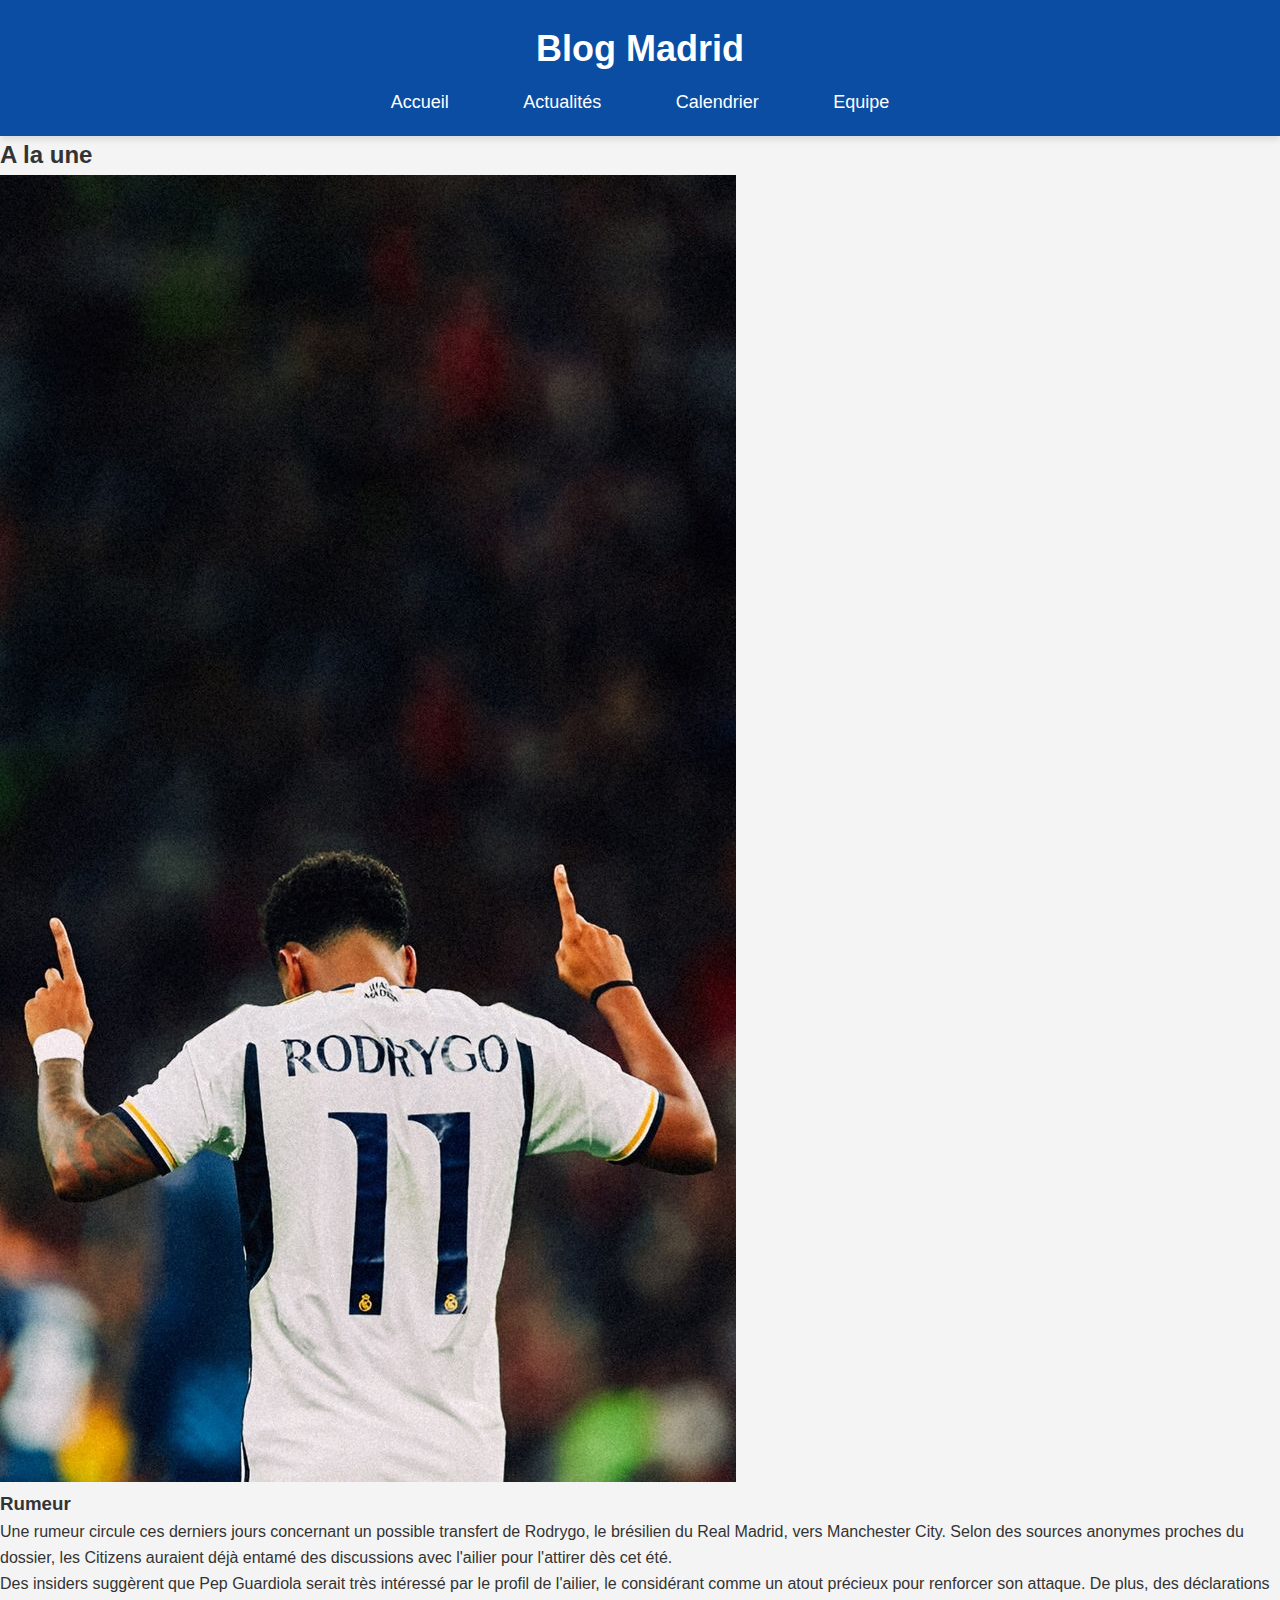
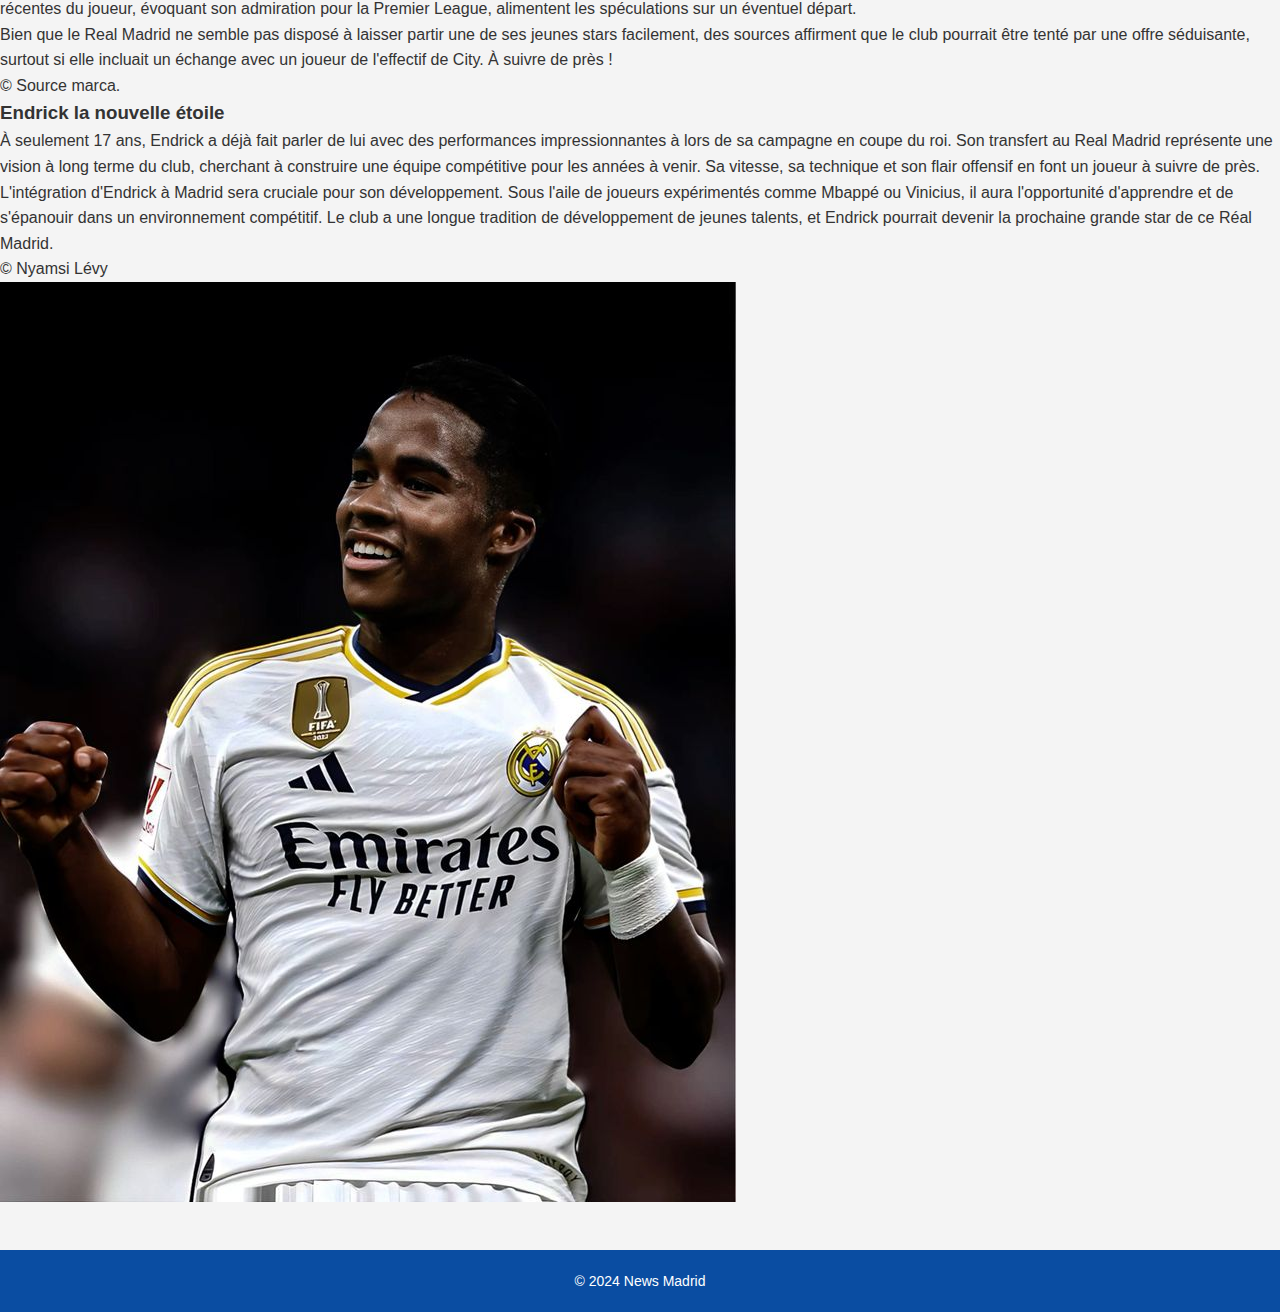
<file: html/Accueil.html>
<!DOCTYPE html>
<html lang="fr">
<head>
    <meta charset="UTF-8">
    <meta name="viewport" content="width=device-width, initial-scale=1.0">
    <title>Blog Madrid</title>
    <link rel="stylesheet" href="../css/css_accueil.css">
</head>
<body>
    <header>
        <h1>Blog Madrid</h1>
        <nav>
            <ul>
                <li><a href="Accueil.html">Accueil</a></li>
                <li><a href="Actualités.html">Actualités</a></li>
                <li><a href="Calendrier.html">Calendrier</a></li>
                <li><a href="Equipe.html">Equipe</a></li>
            </ul>
        </nav>
    </header>
    <div id="la_une">
        <h2>A la une</h2>
        <div id="art1">
            <div id="Rodrygo">
                <img src="../img/Rodrygo.jpeg" alt="Rodrygo" class="bas">
            </div>
            <article class="rumeur">
                <h3>Rumeur</h3>
                <p>Une rumeur circule ces derniers jours concernant un possible transfert de Rodrygo, le
                brésilien du Real Madrid, vers Manchester City. Selon des sources anonymes proches du dossier, les Citizens auraient déjà entamé des discussions avec l'ailier pour l'attirer dès cet été.<br>Des insiders suggèrent que Pep Guardiola serait très intéressé par le profil de l'ailier, le considérant comme un atout précieux pour renforcer son attaque. De plus, des déclarations récentes du joueur, évoquant son admiration pour la Premier League, alimentent les spéculations sur un éventuel départ.<br>Bien que le Real Madrid ne semble pas disposé à laisser partir une de ses jeunes stars facilement, des sources affirment que le club pourrait être tenté par une offre séduisante, surtout si elle incluait un échange avec un joueur de l'effectif de City. À suivre de près ! <br>© Source marca.</p>
            </article>
        </div>
        <div id="art2">
            <div id="Endrick-content">
                <article class="Endrick">
                    <h3>Endrick la nouvelle étoile</h3>
                    <p>À seulement 17 ans, Endrick a déjà fait parler de lui avec des performances impressionnantes à lors de sa campagne en coupe du roi. Son transfert au Real Madrid représente une vision à long terme du club, cherchant à construire une équipe compétitive pour les années à venir. Sa vitesse, sa technique et son flair offensif en font un joueur à suivre de près.<br>L'intégration d'Endrick à Madrid sera cruciale pour son développement. Sous l'aile de joueurs expérimentés comme Mbappé ou Vinicius, il aura l'opportunité d'apprendre et de s'épanouir dans un environnement compétitif. Le club a une longue tradition de développement de jeunes talents, et Endrick pourrait devenir la prochaine grande star de ce Réal Madrid. <br>© Nyamsi Lévy</p>
                </article>
                <div id="Endrick">
                    <img src="../img/Endrick.jpeg" alt="Endrick">
                </div>    
            </div>
        </div>    
    </div>
    <footer>
        <p>© 2024 News Madrid</p>
    </footer>
</body>
</html>
</file>
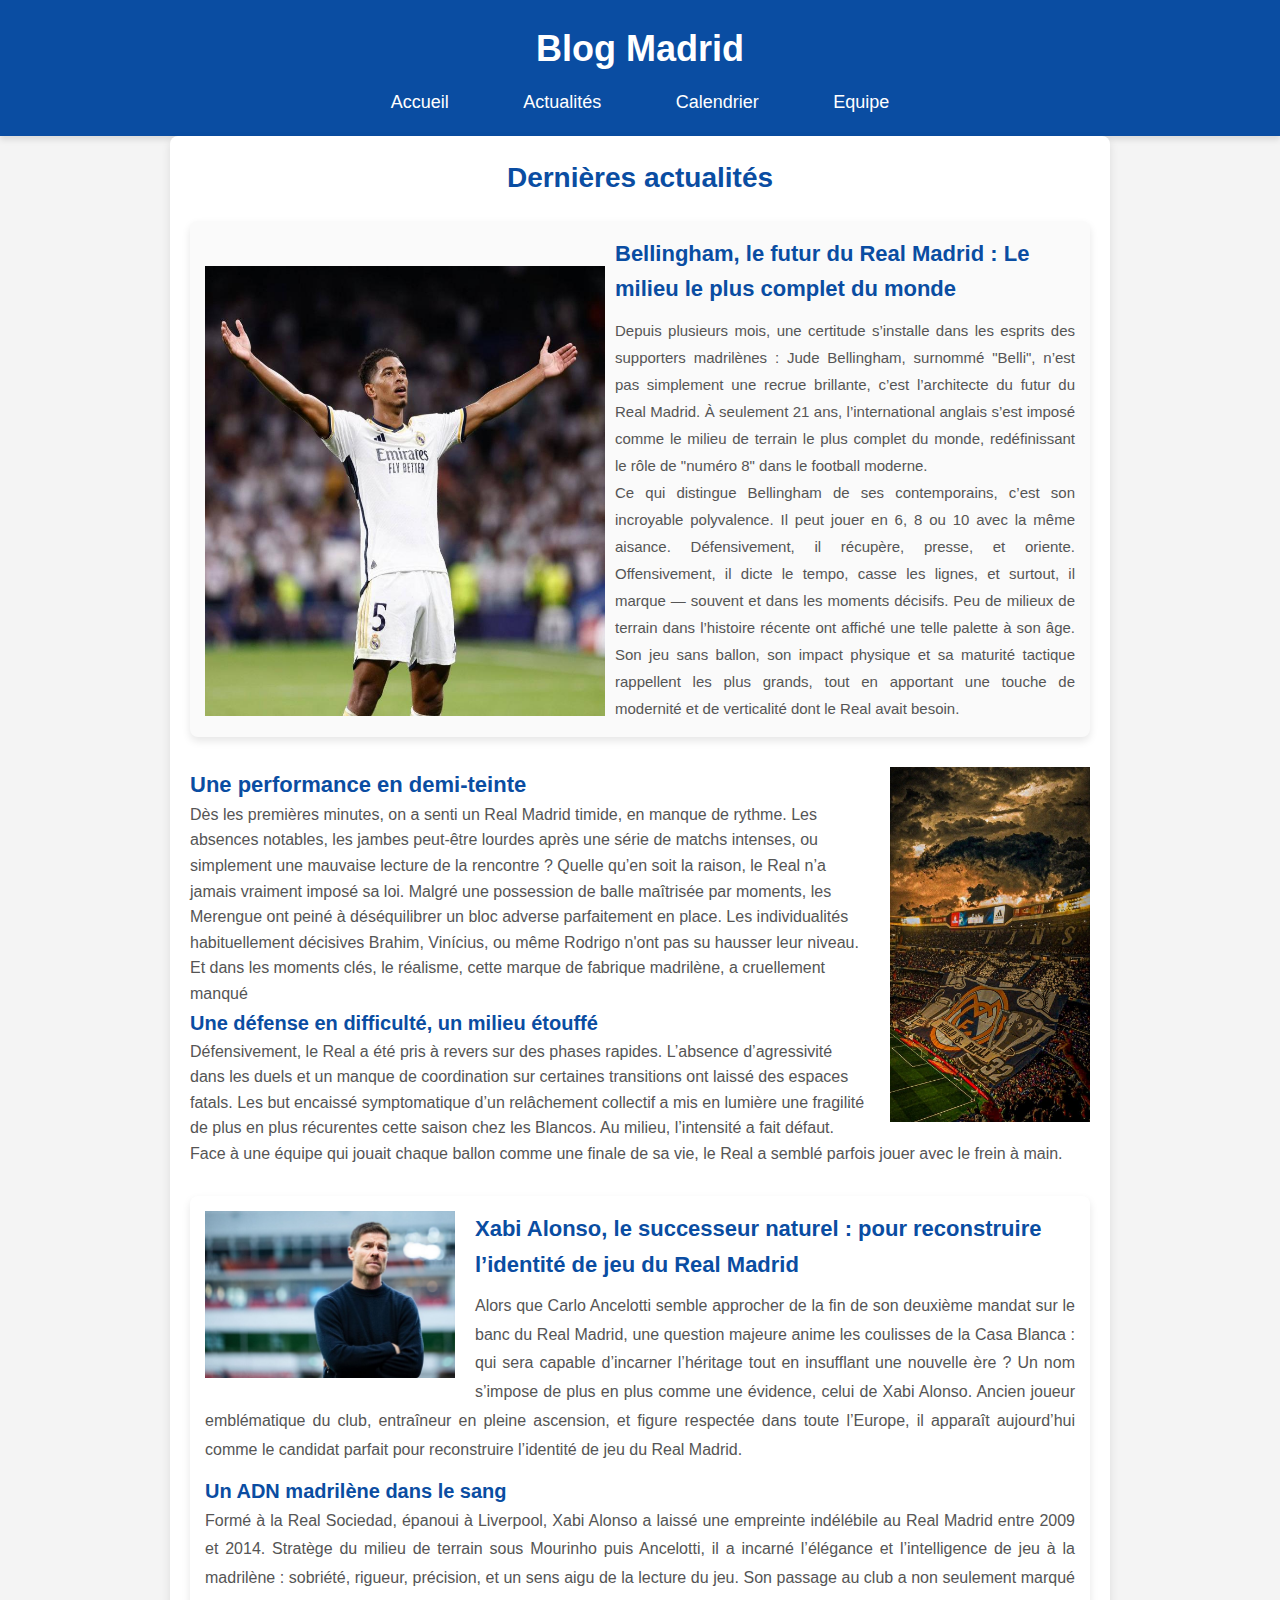
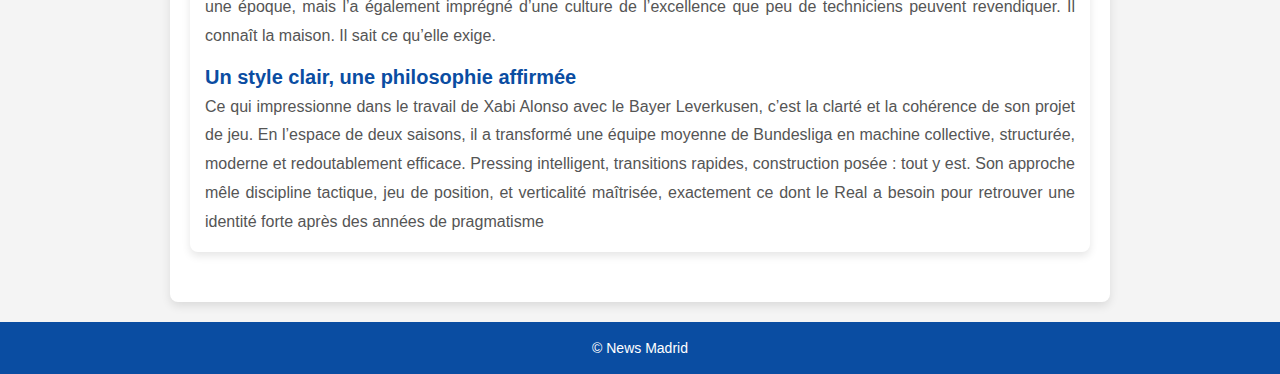
<file: html/Actualités.html>
<!DOCTYPE html>
<html lang="fr">
<head>
    <meta charset="UTF-8">
    <meta name="viewport" content="width=device-width, initial-scale=1.0">
    <title>Actualités</title>
    <link rel="stylesheet" href="../css/css_actualités.css">
</head>
<body>
    <header>
        <h1>Blog Madrid</h1>
        <nav>
            <ul>
                <li><a href="Accueil.html">Accueil</a></li>
                <li><a href="Actualités.html">Actualités</a></li>
                <li><a href="Calendrier.html">Calendrier</a></li>
                <li><a href="Equipe.html">Equipe</a></li>
            </ul>
        </nav>
    </header>
    <div id="Actualités">
        <h2>Dernières actualités</h2>
        <article style="display: flex;" id="Belli">
            <img style="margin-top: 30px; height: 450px; width:400px; margin-right: 10px;" src="../img/Belli.jpg" alt="Bellingham">
            <div>
                <h3>Bellingham, le futur du Real Madrid : Le milieu le plus complet du monde</h3>
                <p style="font-size: 15px;">Depuis plusieurs mois, une certitude s’installe dans les esprits des supporters madrilènes : Jude Bellingham, surnommé "Belli", n’est pas simplement une recrue brillante, c’est l’architecte du futur du Real Madrid. À seulement 21 ans, l’international anglais s’est imposé comme le milieu de terrain le plus complet du monde, redéfinissant le rôle de "numéro 8" dans le football moderne.<br>
                    Ce qui distingue Bellingham de ses contemporains, c’est son incroyable polyvalence. Il peut jouer en 6, 8 ou 10 avec la même aisance. Défensivement, il récupère, presse, et oriente. Offensivement, il dicte le tempo, casse les lignes, et surtout, il marque — souvent et dans les moments décisifs. Peu de milieux de terrain dans l’histoire récente ont affiché une telle palette à son âge. Son jeu sans ballon, son impact physique et sa maturité tactique rappellent les plus grands, tout en apportant une touche de modernité et de verticalité dont le Real avait besoin.</p>
            </div>
            
        </article>
        <articles class="naufrage">
            <img src="../img/Pinterest Crown.jpeg" alt="Madrid">
            <h3 style="color: #0a4da2; font-size: 22px;">Une performance en demi-teinte</h3>
            <p style="color: #555;">Dès les premières minutes, on a senti un Real Madrid timide, en manque de rythme. Les absences notables, les jambes peut-être lourdes après une série de matchs intenses, ou simplement une mauvaise lecture de la rencontre ? Quelle qu’en soit la raison, le Real n’a jamais vraiment imposé sa loi. Malgré une possession de balle maîtrisée par moments, les Merengue ont peiné à déséquilibrer un bloc adverse parfaitement en place.

                Les individualités habituellement décisives Brahim, Vinícius, ou même Rodrigo n'ont pas su hausser leur niveau. Et dans les moments clés, le réalisme, cette marque de fabrique madrilène, a cruellement manqué</p>
                <h4 style="color: #0a4da2; font-size: 20px;">Une défense en difficulté, un milieu étouffé</h4>
                <p style="color: #555;">Défensivement, le Real a été pris à revers sur des phases rapides. L’absence d’agressivité dans les duels et un manque de coordination sur certaines transitions ont laissé des espaces fatals. Les but encaissé symptomatique d’un relâchement collectif a mis en lumière une fragilité de plus en plus récurentes cette saison chez les Blancos.

                    Au milieu, l’intensité a fait défaut. Face à une équipe qui jouait chaque ballon comme une finale de sa vie, le Real a semblé parfois jouer avec le frein à main.</p>
        </articles>
        <article style="margin-top: 30px;" id="formule">
            <img src="../img/Xabi-Alonso-annonce-au-Real-Madrid.jpg" alt="Madrid">
            <h3>Xabi Alonso, le successeur naturel : pour reconstruire l’identité de jeu du Real Madrid</h3>
            <p>Alors que Carlo Ancelotti semble approcher de la fin de son deuxième mandat sur le banc du Real Madrid, une question majeure anime les coulisses de la Casa Blanca : qui sera capable d’incarner l’héritage tout en insufflant une nouvelle ère ? Un nom s’impose de plus en plus comme une évidence, celui de Xabi Alonso. Ancien joueur emblématique du club, entraîneur en pleine ascension, et figure respectée dans toute l’Europe, il apparaît aujourd’hui comme le candidat parfait pour reconstruire l’identité de jeu du Real Madrid.</p>
            <div>
                <h4 style="margin-top: 10px; font-size: 20px; color: #0a4da2;">Un ADN madrilène dans le sang</h4>
                <p style="color: #555;">Formé à la Real Sociedad, épanoui à Liverpool, Xabi Alonso a laissé une empreinte indélébile au Real Madrid entre 2009 et 2014. Stratège du milieu de terrain sous Mourinho puis Ancelotti, il a incarné l’élégance et l’intelligence de jeu à la madrilène : sobriété, rigueur, précision, et un sens aigu de la lecture du jeu. Son passage au club a non seulement marqué une époque, mais l’a également imprégné d’une culture de l’excellence que peu de techniciens peuvent revendiquer. Il connaît la maison. Il sait ce qu’elle exige.</p>
            </div>
            <div>
                <h4 style="margin-top: 10px; font-size: 20px; color: #0a4da2;">Un style clair, une philosophie affirmée</h4>
                <p style="color: #555;">Ce qui impressionne dans le travail de Xabi Alonso avec le Bayer Leverkusen, c’est la clarté et la cohérence de son projet de jeu. En l’espace de deux saisons, il a transformé une équipe moyenne de Bundesliga en machine collective, structurée, moderne et redoutablement efficace. Pressing intelligent, transitions rapides, construction posée : tout y est. Son approche mêle discipline tactique, jeu de position, et verticalité maîtrisée, exactement ce dont le Real a besoin pour retrouver une identité forte après des années de pragmatisme</p>
            </div>
        </article>
    </div>
    <footer>
        <p>© News Madrid</p>
    </footer>
</body>
</html>
</file>
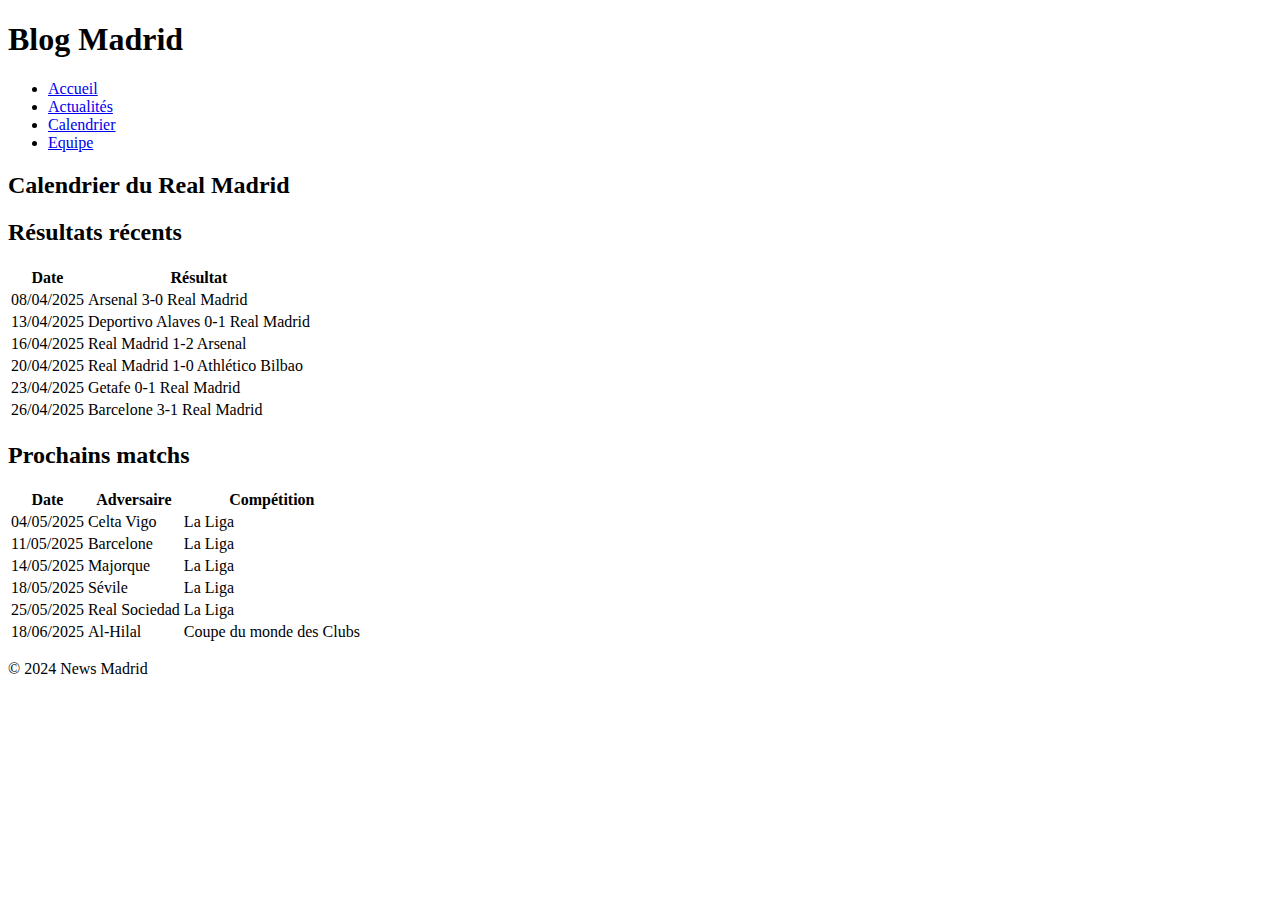
<file: html/Calendrier.html>
<!DOCTYPE html>
<html lang="fr">
<head>
    <meta charset="UTF-8">
    <meta name="viewport" content="width=device-width, initial-scale=1.0">
    <title>Calendrier</title>
    <link rel="stylesheet" href="file:///Users/levystrausse/Desktop/mon_site/my_first_site/css/css_calendrier.css">
</head>
<body>
    <header>
        <h1>Blog Madrid</h1>
        <nav>
            <ul>
                <li><a href="Accueil.html">Accueil</a></li>
                <li><a href="Actualités.html">Actualités</a></li>
                <li><a href="Calendrier.html">Calendrier</a></li>
                <li><a href="Equipe.html">Equipe</a></li>
            </ul>
        </nav>
    </header>
    <div class="Calendrier">
        <h2>Calendrier du Real Madrid</h2>

        <section>
            <h2>Résultats récents</h2>
            <table>
                <thead>
                    <tr>
                        <th>Date</th>
                        <th>Résultat</th>
                    </tr>
                </thead>
                <tbody>
                    <tr>
                        <td>08/04/2025</td>
                        <td>Arsenal 3-0 Real Madrid</td>
                    </tr>
                    <tr>
                        <td>13/04/2025</td>
                        <td>Deportivo Alaves 0-1 Real Madrid</td>
                    </tr>
                    <tr>
                        <td>16/04/2025</td>
                        <td>Real Madrid 1-2 Arsenal</td>
                    </tr>
                    <tr>
                        <td>20/04/2025</td>
                        <td>Real Madrid 1-0 Athlético Bilbao</td>
                    </tr>
                    <tr>
                        <td>23/04/2025</td>
                        <td>Getafe 0-1 Real Madrid</td>
                    </tr>
                    <tr>
                        <td>26/04/2025</td>
                        <td>Barcelone 3-1 Real Madrid</td>
                    </tr>
                </tbody>
            </table>
        </section>

        <section>
            <h2>Prochains matchs</h2>
            <table>
                <thead>
                    <tr>
                        <th>Date</th>
                        <th>Adversaire</th>
                        <th>Compétition</th>
                    </tr>
                </thead>
                <tbody>
                    <tr>
                        <td>04/05/2025</td>
                        <td>Celta Vigo</td>
                        <td>La Liga</td>
                    </tr>
                    <tr>
                        <td>11/05/2025</td>
                        <td>Barcelone</td>
                        <td>La Liga</td>
                    </tr>
                    <tr>
                        <td>14/05/2025</td>
                        <td>Majorque</td>
                        <td>La Liga</td>
                    </tr>
                    <tr>
                        <td>18/05/2025</td>
                        <td>Sévile</td>
                        <td>La Liga</td>
                    </tr>
                    <tr>
                        <td>25/05/2025</td>
                        <td>Real Sociedad</td>
                        <td>La Liga</td>
                    </tr>
                    <tr>
                        <td>18/06/2025</td>
                        <td>Al-Hilal</td>
                        <td>Coupe du monde des Clubs</td>
                    </tr>
                </tbody>
            </table>
        </section>
    </div>
    <footer>
        <p>© 2024 News Madrid</p>
    </footer>
</body>
</html>
</file>
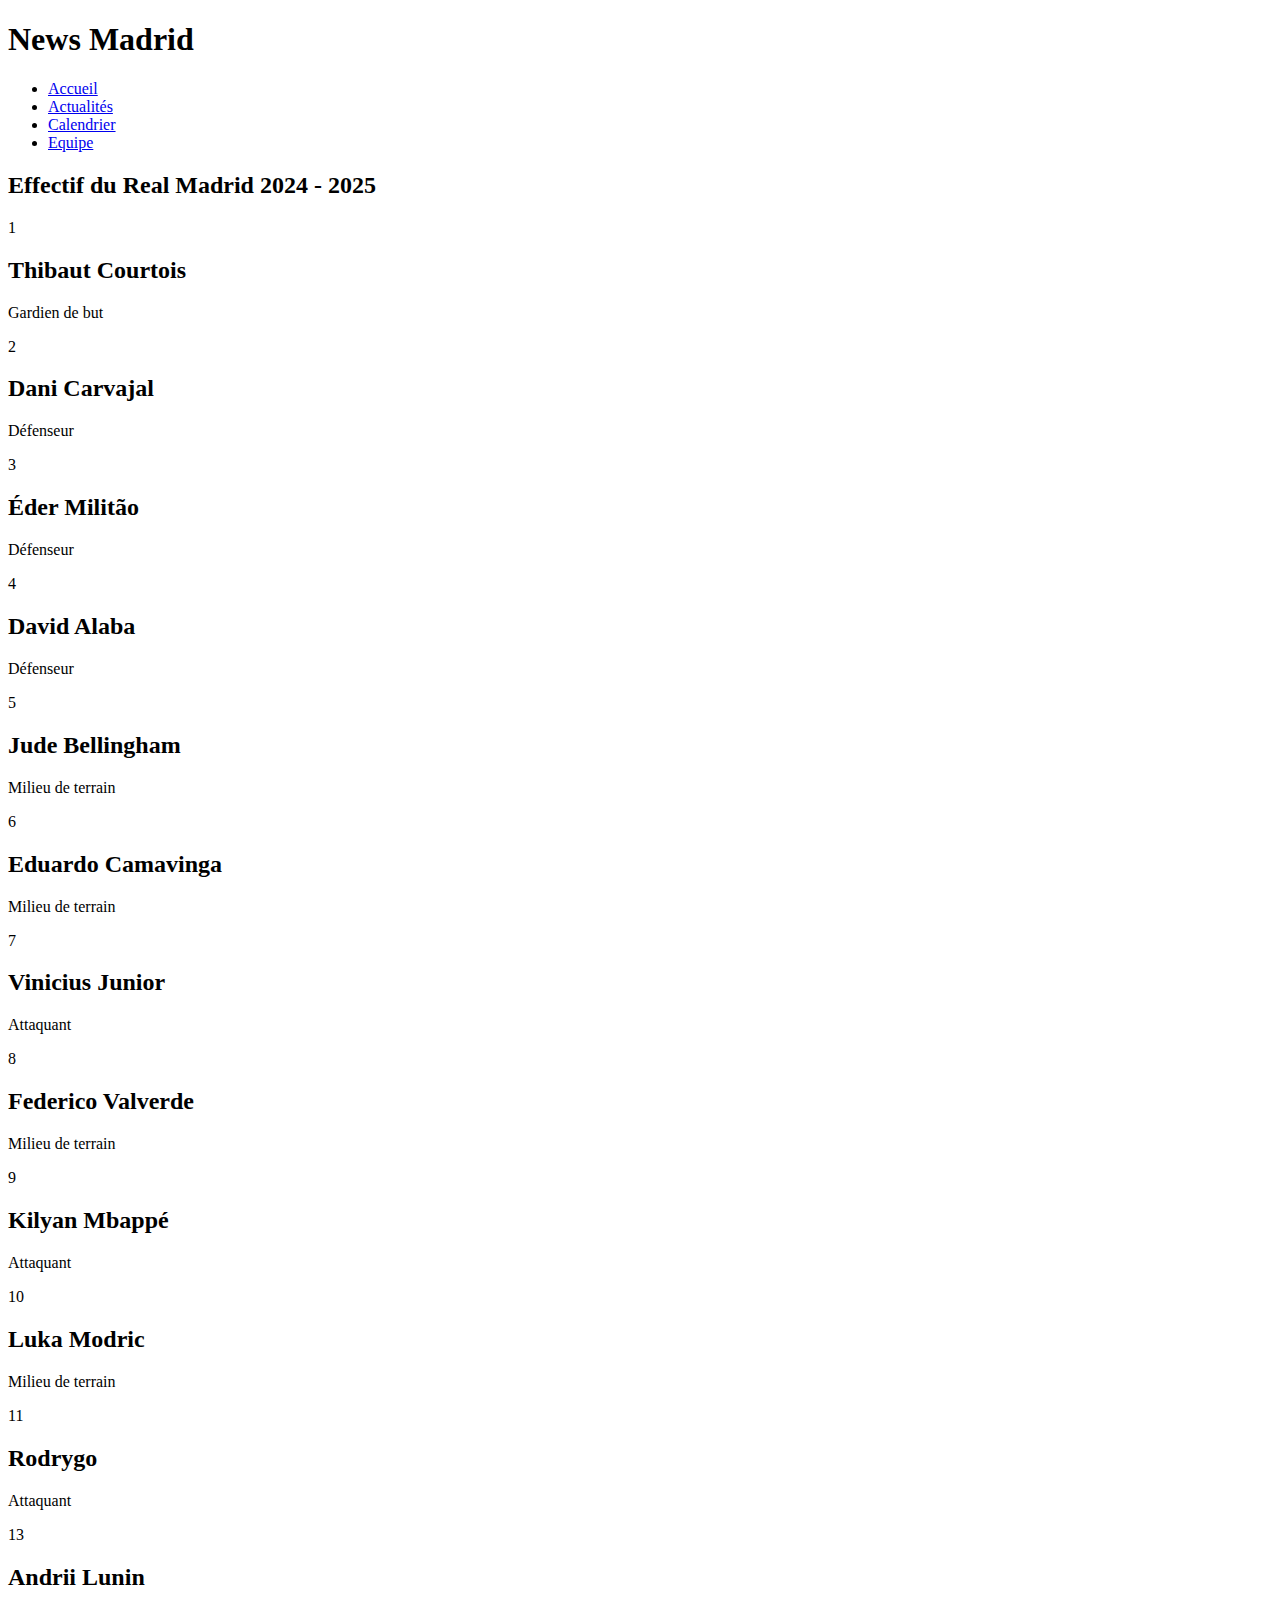
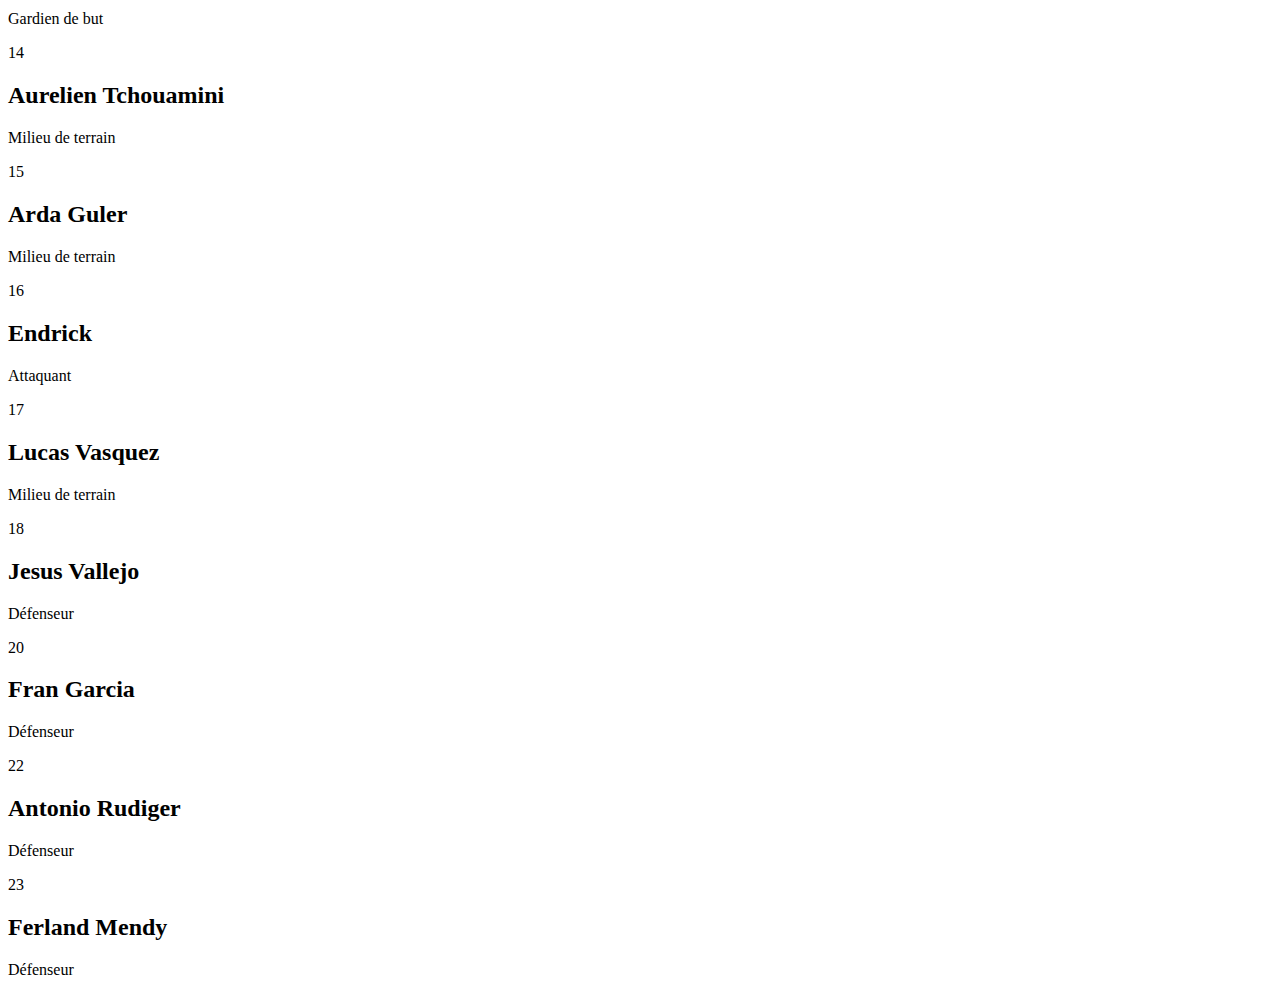
<file: html/Equipe.html>
<!DOCTYPE html>
<html lang="fr">
<head>
    <meta charset="UTF-8">
    <meta name="viewport" content="width=device-width, initial-scale=1.0">
    <title>Equipe</title>
    <link rel="stylesheet" href="file:///Users/levystrausse/Desktop/mon_site/my_first_site/css/css_equipe.css">
</head>
<body>
    <header>
        <h1>News Madrid</h1>
        <nav>
            <ul>
                <li><a href="Accueil.html">Accueil</a></li>
                <li><a href="Actualités.html">Actualités</a></li>
                <li><a href="Calendrier.html">Calendrier</a></li>
                <li><a href="Equipe.html">Equipe</a></li>
            </ul>
        </nav>
    </header>
    <div class="container">
        <h2>Effectif du Real Madrid 2024 - 2025</h2>

        <div class="equipe">
            <div class="player-card">
                <div class="numero">1</div>
                <div class="info">
                    <h2>Thibaut Courtois</h2>
                    <p>Gardien de but</p>
                </div>
            </div>

            <div class="player-card">
                <div class="numero">2</div>
                <div class="info">
                    <h2>Dani Carvajal</h2>
                    <p>Défenseur</p>
                </div>
            </div>

            <div class="player-card">
                <div class="numero">3</div>
                <div class="info">
                    <h2>Éder Militão</h2>
                    <p>Défenseur</p>
                </div>
            </div>

            <div class="player-card">
                <div class="numero">4</div>
                <div class="info">
                    <h2>David Alaba</h2>
                    <p>Défenseur</p>
                </div>
            </div>

            <div class="player-card">
                <div class="numero">5</div>
                <div class="info">
                    <h2>Jude Bellingham</h2>
                    <p>Milieu de terrain</p>
                </div>
            </div>

            <div class="player-card">
                <div class="numero">6</div>
                <div class="info">
                    <h2>Eduardo Camavinga</h2>
                    <p>Milieu de terrain</p>
                </div>
            </div>

            <div class="player-card">
                <div class="numero">7</div>
                <div class="info">
                    <h2>Vinicius Junior</h2>
                    <p>Attaquant</p>
                </div>
            </div>

            <div class="player-card">
                <div class="numero">8</div>
                <div class="info">
                    <h2>Federico Valverde</h2>
                    <p>Milieu de terrain</p>
                </div>
            </div>

            <div class="player-card">
                <div class="numero">9</div>
                <div class="info">
                    <h2>Kilyan Mbappé</h2>
                    <p>Attaquant</p>
                </div>
            </div>

            <div class="player-card">
                <div class="numero">10</div>
                <div class="info">
                    <h2>Luka Modric</h2>
                    <p>Milieu de terrain</p>
                </div>
            </div>

            <div class="player-card">
                <div class="numero">11</div>
                <div class="info">
                    <h2>Rodrygo</h2>
                    <p>Attaquant</p>
                </div>
            </div>

            <div class="player-card">
                <div class="numero">13</div>
                <div class="info">
                    <h2>Andrii Lunin</h2>
                    <p>Gardien de but</p>
                </div>
            </div>

            <div class="player-card">
                <div class="numero">14</div>
                <div class="info">
                    <h2>Aurelien Tchouamini</h2>
                    <p>Milieu de terrain</p>
                </div>
            </div>

            <div class="player-card">
                <div class="numero">15</div>
                <div class="info">
                    <h2>Arda Guler</h2>
                    <p>Milieu de terrain</p>
                </div>
            </div>

            <div class="player-card">
                <div class="numero">16</div>
                <div class="info">
                    <h2>Endrick</h2>
                    <p>Attaquant</p>
                </div>
            </div>
            
            <div class="player-card">
                <div class="numero">17</div>
                <div class="info">
                    <h2>Lucas Vasquez</h2>
                    <p>Milieu de terrain</p>
                </div>
            </div>

            <div class="player-card">
                <div class="numero">18</div>
                <div class="info">
                    <h2>Jesus Vallejo</h2>
                    <p>Défenseur</p>
                </div>
            </div>

            <div class="player-card">
                <div class="numero">20</div>
                <div class="info">
                    <h2>Fran Garcia</h2>
                    <p>Défenseur</p>
                </div>
            </div>

            <div class="player-card">
                <div class="numero">22</div>
                <div class="info">
                    <h2>Antonio Rudiger</h2>
                    <p>Défenseur</p>
                </div>
            </div>

            <div class="player-card">
                <div class="numero">23</div>
                <div class="info">
                    <h2>Ferland Mendy</h2>
                    <p>Défenseur</p>
                </div>
            </div>

        </div>
    </div>
</body>
</html>
</file>
<file: css/css_accueil.css>
* {
    margin: 0;
    padding: 0;
}

body {
    font-family: 'Arial', sans-serif;
    background-color: #f4f4f4;
    color: #333;
    line-height: 1.6;
}

header {
    background-color: #0a4da2;
    color: #fff;
    padding: 20px 0;
    text-align: center;
    box-shadow: 0 4px 6px rgba(0, 0, 0, 0.1);
}

header h1 {
    font-size: 36px;
    margin-bottom: 10px;
}

nav ul {
    list-style: none;
    padding: 0;
}

nav ul li {
    display: inline;
    margin: 0 15px;
}

nav ul li a {
    color: #fff;
    text-decoration: none;
    font-size: 18px;
    padding: 10px 20px;
    transition: background-color 0.3s ease;
}

nav ul li a:hover {
    background-color: #fff;
    color: #0a4da2;
    border-radius: 5px;
}

footer {
    background-color: #0a4da2;
    color: #fff;
    text-align: center;
    padding: 20px 0;
    margin-top: 40px;
    position: relative;
    bottom: 0;
    width: 100%;
}

footer p {
    margin: 0;
    font-size: 14px;
}

@media (max-width: 768px) {
    header h1 {
        font-size: 28px;
    }

    nav ul li {
        display: block;
        margin-bottom: 10px;
    }

    nav ul li a {
        display: block;
        margin: 0 auto;
    }

    #la_une {
        padding: 15px;
    }

    article h3 {
        font-size: 20px;
    }

    article p {
        font-size: 14px;
    }
}
</file>
<file: css/css_actualités.css>
* {
    margin: 0;
    padding: 0;
}

body {
    font-family: 'Arial', sans-serif;
    background-color: #f4f4f4;
    color: #333;
    line-height: 1.6;
}

header {
    background-color: #0a4da2;
    color: #fff;
    padding: 20px 0;
    text-align: center;
    box-shadow: 0 4px 6px rgba(0, 0, 0, 0.1);
}

header h1 {
    font-size: 36px;
    margin-bottom: 10px;
}

nav ul {
    list-style: none;
    padding: 0;
}

nav ul li {
    display: inline;
    margin: 0 15px;
}

nav ul li a {
    color: #fff;
    text-decoration: none;
    font-size: 18px;
    padding: 10px 20px;
    transition: background-color 0.3s ease;
}

nav ul li a:hover {
    background-color: #fff;
    color: #0a4da2;
    border-radius: 5px;
}

/* Style des actualités */
#Actualités {
    margin: 40px auto;
    max-width: 900px;
    padding: 20px;
    background-color: white;
    border-radius: 8px;
    box-shadow: 0 4px 10px rgba(0, 0, 0, 0.1);
}

#Actualités h2 {
    font-size: 28px;
    color: #0a4da2;
    margin-bottom: 20px;
    text-align: center;
}

article {
    margin-bottom: 30px;
    padding: 15px;
    background-color: #fafafa;
    border-radius: 8px;
    box-shadow: 0 4px 8px rgba(0, 0, 0, 0.1);
}

article h3 {
    font-size: 22px;
    color: #0a4da2;
    margin-bottom: 10px;
}

article p {
    font-size: 16px;
    color: #555;
    line-height: 1.8;
}

/* Style spécifique pour les articles */
#Kylian, #formule {
    background-color: #ffffff;
}

.naufrage {
    background-color: #f7eaea;
}

/* Styles pour le conteneur des articles */
#Actualités {
    width: 100%;
    margin: 0 auto;
}

/* Première image à gauche */
#Kylian img {
    float: left; /* Image flottante à gauche */
    margin-right: 20px; /* Espace entre l'image et le texte */
    max-width: 350px; /* Ajustement de la taille si nécessaire */
}

/* Deuxième image à droite */
.naufrage img {
    float: right; /* Image flottante à droite */
    margin-left: 20px; /* Espace entre l'image et le texte */
    max-width: 200px;
}

/* Troisième image à gauche */
#formule img {
    float: left; /* Image flottante à gauche */
    margin-right: 20px; /* Espace entre l'image et le texte */
    max-width: 250px;
}

/* Styles pour les articles */
article {
    overflow: hidden; /* Pour s'assurer que le contenu s'enroule autour des images correctement */
}

article h3 {
    margin-top: 0;
}

article p {
    text-align: justify;
}

/* Style du footer */
footer {
    background-color: #0a4da2;
    color: white;
    text-align: center;
    padding: 15px 0;
    margin-top: 20px;
}

footer p {
    margin: 0;
    font-size: 14px;
}

/* Style responsive */
@media (max-width: 768px) {
    nav ul li {
        display: block;
        margin: 10px 0;
        text-align: center;
    }

    body {
        padding: 10px;
    }

    header h1 {
        font-size: 28px;
    }

    #Actualités {
        padding: 15px;
    }

    article h3 {
        font-size: 20px;
    }

    article p {
        font-size: 14px;
    }
}
</file>
